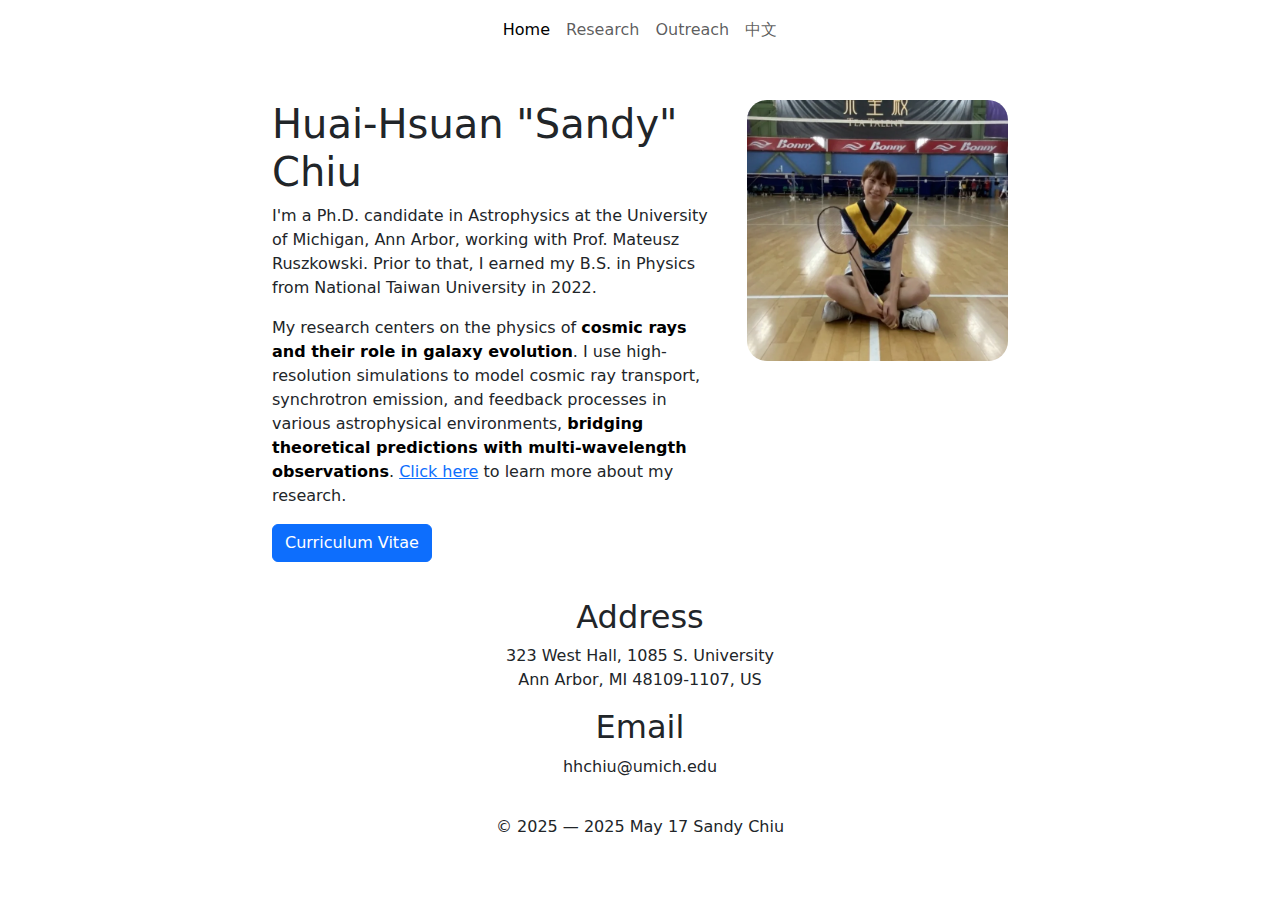
<file: index.html>
<!doctype html>
<html lang="en">
  <head>
    <meta charset="utf-8">
    <meta name="viewport" content="width=device-width, initial-scale=1">
    <title>Sandy Chiu</title>

    <link href="https://cdn.jsdelivr.net/npm/bootstrap@5.3.6/dist/css/bootstrap.min.css" rel="stylesheet">
    <link href="style.css" rel="stylesheet">
    <link rel="icon" href="icon.png" type="image/png">
    <meta name="google-site-verification" content="YoAnpOIpIAMqLJs_LPTR1D_HEUk_OE3XhFvVikikPFA" />
    <title>Sandy Chiu | Astrophysics PhD Candidate</title>
    <meta name="description" content="Personal website of Sandy Chiu, PhD candidate in astrophysics at the University of Michigan. Research in cosmic rays, galactic winds, and simulations.">
    <meta name="keywords" content="Sandy Chiu, astrophysics, cosmic rays, PhD, University of Michigan, simulations, research">
    <meta name="author" content="Sandy Chiu">
  </head>

  <body>

<nav class="navbar fixed-top navbar-expand-md">
  <div class="container">
    <button class="navbar-toggler ms-auto" type="button" data-bs-toggle="collapse" data-bs-target="#navbarSupportedContent"
      aria-controls="navbarSupportedContent" aria-expanded="false" aria-label="Toggle navigation">
      Menu
    </button>
    <div class="collapse navbar-collapse justify-content-center" id="navbarSupportedContent">
      <ul class="navbar-nav">
        <li class="nav-item">
          <a class="nav-link active" aria-current="page" href="index.html">Home</a>
        </li>
        <li class="nav-item">
          <a class="nav-link" href="research.html">Research</a>
        </li>
        <li class="nav-item">
          <a class="nav-link" href="outreach.html">Outreach</a>
        </li>
        <li class="nav-item">
          <a class="nav-link" href="chinese.html">中文</a>
        </li>
      </ul>
    </div>
  </div>
</nav>


    <div id="intro" class="first_section">
      <div class="container">
        <div class="row">
          <div class="col-lg-5 offset-lg-2">
            <h1>Huai-Hsuan "Sandy" Chiu</h1>
            <p>
              I'm a Ph.D. candidate in Astrophysics at the University of Michigan, Ann Arbor, working with Prof. Mateusz Ruszkowski. Prior to that, I earned my B.S. in Physics from National Taiwan University in 2022.
            </p>
            <p>
              My research centers on the physics of <t>cosmic rays and their role in galaxy evolution</t>. I use high-resolution simulations to model cosmic ray transport, synchrotron emission, and feedback processes in various astrophysical environments, <t>bridging theoretical predictions with multi-wavelength observations</t>. <a href="#research">Click here</a> to learn more about my research.
            </p>
            <p>
              <a class="btn btn-primary" href="cv.pdf" role="button">Curriculum Vitae</a>
            </p>
          </div>
          <div class="col-lg-3">
            <img src="self.png" alt="head" class="img-fluid" style="border-radius: 20px">
          </div>
        </div>
      </div>
    </div>


    <div id="contact" class="section">
      <div class="container">
        <div class="row">
          <div class="col-lg-8 offset-lg-2 text-center">
            <h2>Address</h2>
            <p>323 West Hall, 1085 S. University<br/> Ann Arbor, MI 48109-1107, US</p>
            <h2>Email</h2>
            <p>hhchiu@umich.edu</p>
          </div>
        </div>
      </div>
    </div>

    <div id="copyrights" class="section">
      <div class="container">
        <div class="col-lg-8 offset-lg-2 text-center">
          <p>&copy; 2025 &mdash; 2025 May 17 Sandy Chiu</p>
        </div>
      </div>
    </div>

    <script src="https://cdn.jsdelivr.net/npm/bootstrap@5.3.6/dist/js/bootstrap.bundle.min.js"></script>
      
  </body>
</html>
</file>
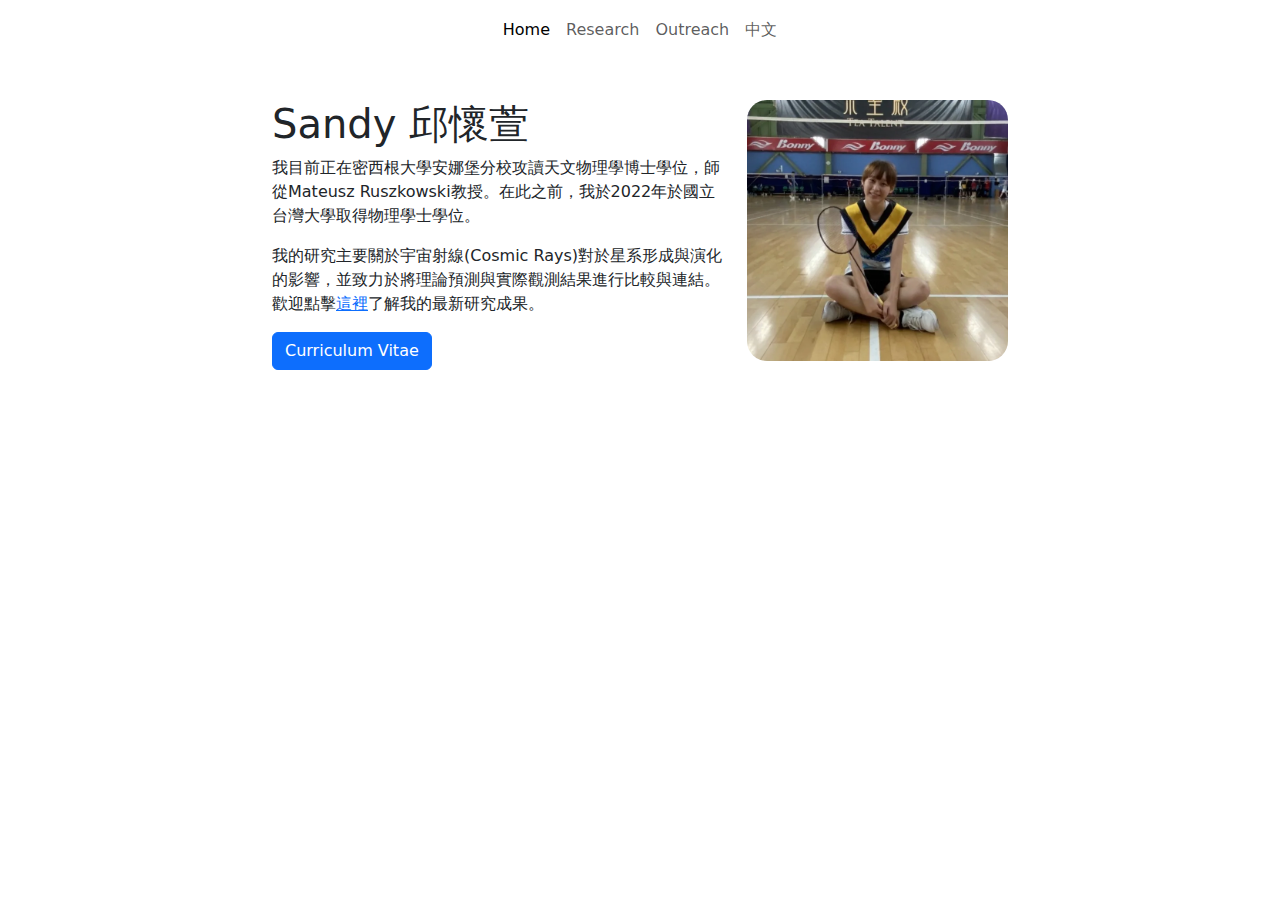
<file: chinese.html>
<!doctype html>
<html lang="en">
  <head>
    <meta charset="utf-8">
    <meta name="viewport" content="width=device-width, initial-scale=1">
    <title>Sandy Chiu</title>

    <link href="https://cdn.jsdelivr.net/npm/bootstrap@5.3.6/dist/css/bootstrap.min.css" rel="stylesheet">
    <link href="style.css" rel="stylesheet">
    <link rel="icon" href="icon.png" type="image/png">
  </head>

<body>

<nav class="navbar fixed-top navbar-expand-md">
      <div class="container">
        <button class="navbar-toggler ms-auto" type="button" data-bs-toggle="collapse" data-bs-target="#navbarSupportedContent" aria-controls="navbarSupportedContent" aria-expanded="false" aria-label="Toggle navigation">Menu</button>
        <div class="collapse navbar-collapse justify-content-center" id="navbarSupportedContent">
          <ul class="navbar-nav">
            <a class="nav-link active" aria-current="page" href="index.html">Home</a>
            <a class="nav-link" href="research.html">Research</a>
            <a class="nav-link" href="outreach.html">Outreach</a>
            <a class="nav-link" href="chinese.html">中文</a>
          </ul>
        </div>
      </div>
</nav>

<div id="intro" class="first_section">
      <div class="container">
        <div class="row">
          <div class="col-lg-5 offset-lg-2">
            <h1>Sandy 邱懷萱</h1>
            <p>
            我目前正在密西根大學安娜堡分校攻讀天文物理學博士學位，師從Mateusz Ruszkowski教授。在此之前，我於2022年於國立台灣大學取得物理學士學位。
            <p>
            我的研究主要關於宇宙射線(Cosmic Rays)對於星系形成與演化的影響，並致力於將理論預測與實際觀測結果進行比較與連結。歡迎點擊<a href="research.html">這裡</a>了解我的最新研究成果。
            </p>
            </p>
            <p>
              <a class="btn btn-primary" href="cv.pdf" role="button">Curriculum Vitae</a>
            </p>
          </div>
          <div class="col-lg-3">
            <img src="self.png" alt="head" class="img-fluid" style="border-radius: 20px">
          </div>
        </div>
      </div>
    </div>



</body>
</html>
</file>
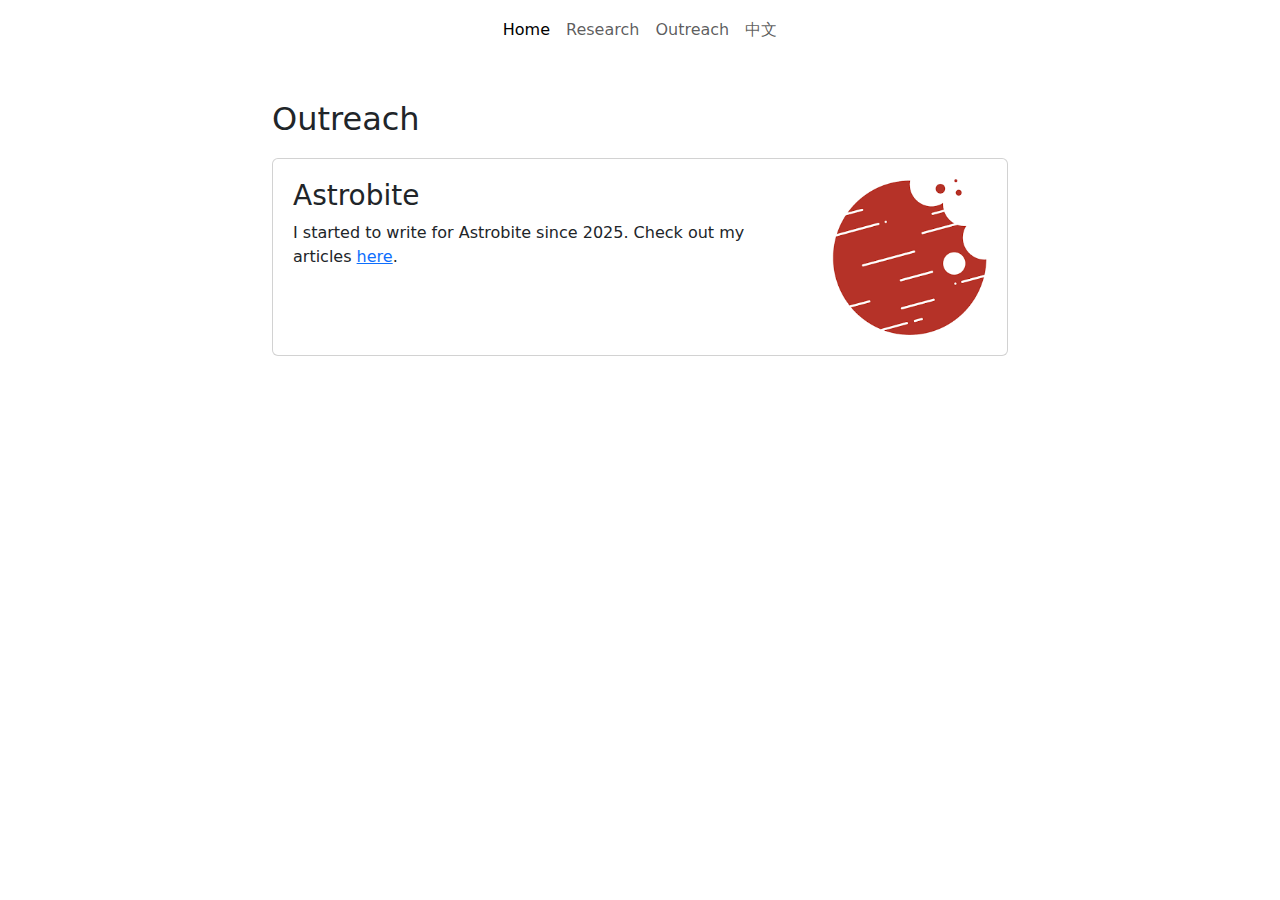
<file: outreach.html>
<!doctype html>
<html lang="en">
  <head>
    <meta charset="utf-8">
    <meta name="viewport" content="width=device-width, initial-scale=1">
    <title>Sandy Chiu</title>

    <link href="https://cdn.jsdelivr.net/npm/bootstrap@5.3.6/dist/css/bootstrap.min.css" rel="stylesheet">
    <link href="style.css" rel="stylesheet">
    <link rel="icon" href="icon.png" type="image/png">
  </head>

<body>

<nav class="navbar fixed-top navbar-expand-md">
  <div class="container">
    <button class="navbar-toggler ms-auto" type="button" data-bs-toggle="collapse" data-bs-target="#navbarSupportedContent"
      aria-controls="navbarSupportedContent" aria-expanded="false" aria-label="Toggle navigation">
      Menu
    </button>
    <div class="collapse navbar-collapse justify-content-center" id="navbarSupportedContent">
      <ul class="navbar-nav">
        <li class="nav-item">
          <a class="nav-link active" aria-current="page" href="index.html">Home</a>
        </li>
        <li class="nav-item">
          <a class="nav-link" href="research.html">Research</a>
        </li>
        <li class="nav-item">
          <a class="nav-link" href="outreach.html">Outreach</a>
        </li>
        <li class="nav-item">
          <a class="nav-link" href="chinese.html">中文</a>
        </li>
      </ul>
    </div>
  </div>
</nav>

    <div id="outreach" class="first_section">
      <div class="container">
        <div class="row">
          <div class="col-lg-8 offset-lg-2">
            <h2>Outreach</h2>

            <div class="card">
              <div class="row">
                <div class="col-lg-9">
                  <h3>Astrobite</h3>
                  <p>
                    I started to write for Astrobite since 2025. Check out my articles <a href="https://astrobites.org/author/schiu/">here</a>. 
                  </p>
                </div>
                <div class="col-lg-3">
                  <img width=100% src="astrobite.png" alt="logo">
                </div>
              </div>
            </div>

          </div>
        </div>
      </div>
    </div>

<script src="https://cdn.jsdelivr.net/npm/bootstrap@5.3.0/dist/js/bootstrap.bundle.min.js"></script>

</body>
</html>
</file>
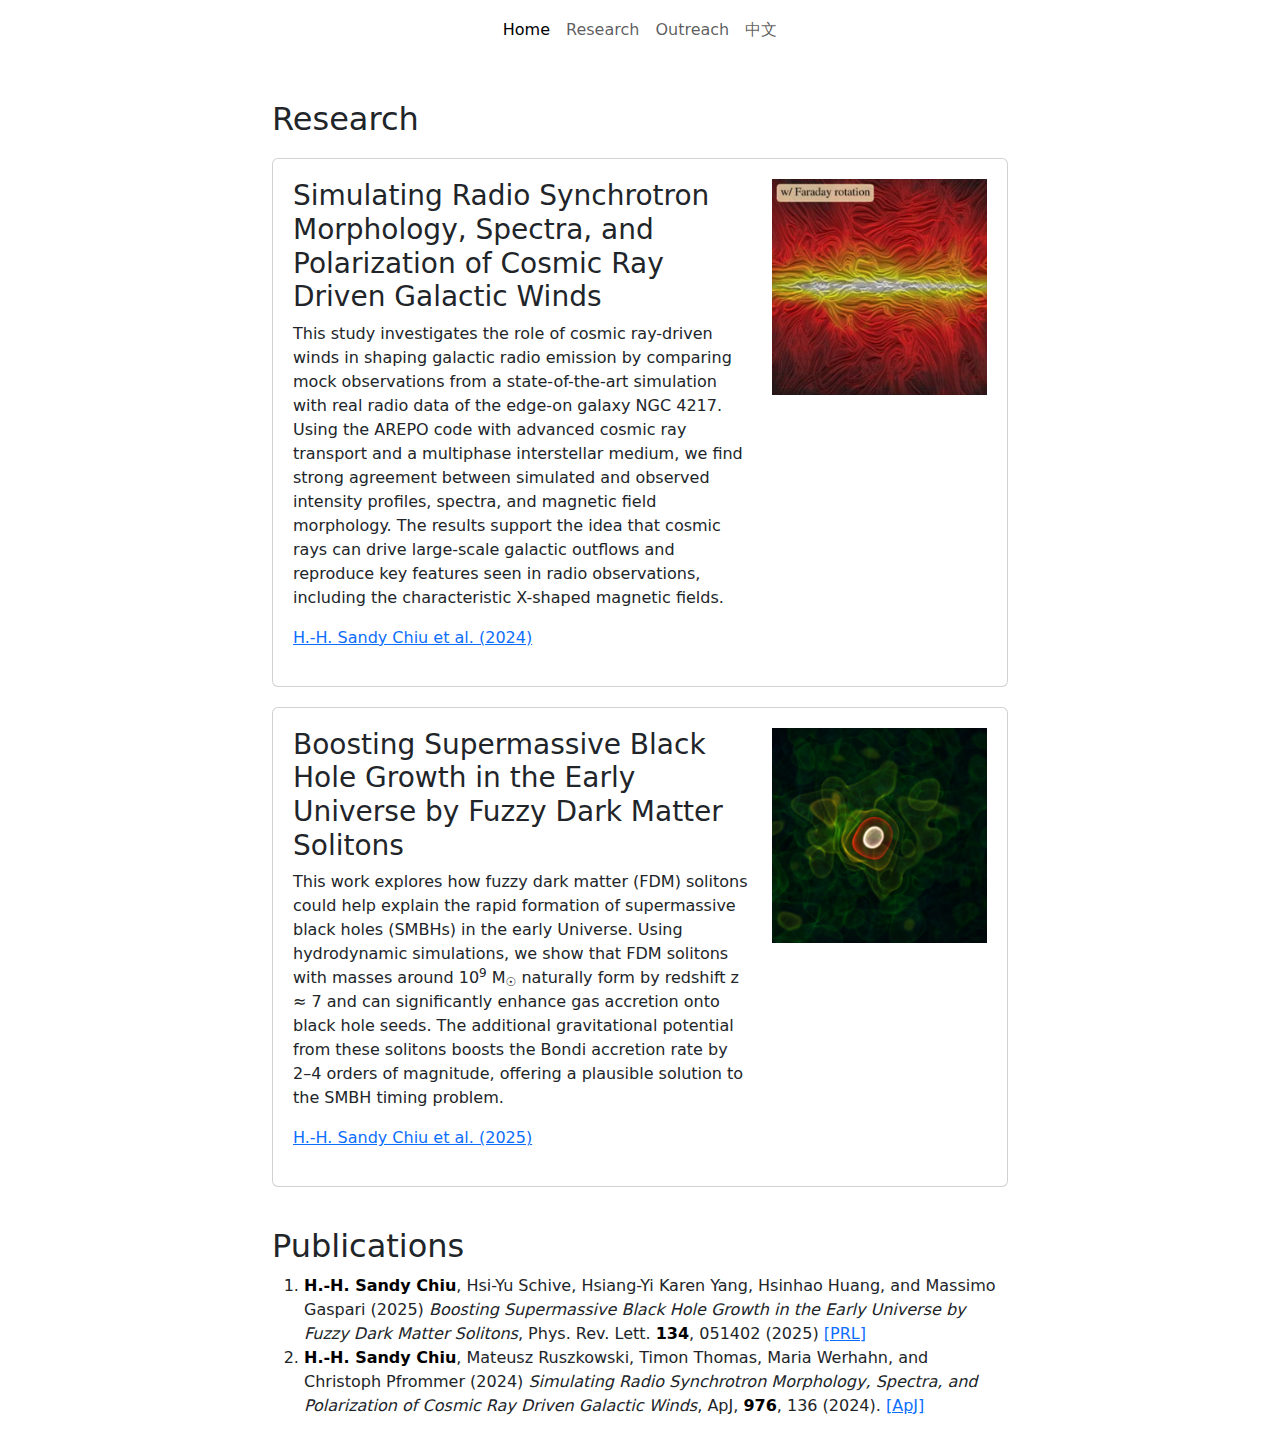
<file: research.html>
<!doctype html>
<html lang="en">
<head>
    <meta charset="utf-8">
    <meta name="viewport" content="width=device-width, initial-scale=1">
    <title>Sandy Chiu</title>

    <link href="https://cdn.jsdelivr.net/npm/bootstrap@5.3.6/dist/css/bootstrap.min.css" rel="stylesheet">
    <link href="style.css" rel="stylesheet">
    <link rel="icon" href="icon.png" type="image/png">
  </head>

<body class="d-flex flex-column min-vh-100">

<nav class="navbar fixed-top navbar-expand-md">
  <div class="container">
    <button class="navbar-toggler ms-auto" type="button" data-bs-toggle="collapse" data-bs-target="#navbarSupportedContent"
      aria-controls="navbarSupportedContent" aria-expanded="false" aria-label="Toggle navigation">
      Menu
    </button>
    <div class="collapse navbar-collapse justify-content-center" id="navbarSupportedContent">
      <ul class="navbar-nav">
        <li class="nav-item">
          <a class="nav-link active" aria-current="page" href="index.html">Home</a>
        </li>
        <li class="nav-item">
          <a class="nav-link" href="research.html">Research</a>
        </li>
        <li class="nav-item">
          <a class="nav-link" href="outreach.html">Outreach</a>
        </li>
        <li class="nav-item">
          <a class="nav-link" href="chinese.html">中文</a>
        </li>
      </ul>
    </div>
  </div>
</nav>


<div id="research" class="first_section">
      <div class="container">
        <div class="row">
          <div class="col-lg-8 offset-lg-2">
            <h2>Research</h2>

            <div class="card">
                <div class="row">
                <div class="col-lg-8">
                  <h3>Simulating Radio Synchrotron Morphology, Spectra, and Polarization of Cosmic Ray Driven Galactic Winds</h3>
                  <p>
                  This study investigates the role of cosmic ray-driven winds in shaping galactic radio emission by comparing mock observations from a state-of-the-art simulation with real radio data of the edge-on galaxy NGC 4217. Using the AREPO code with advanced cosmic ray transport and a multiphase interstellar medium, we find strong agreement between simulated and observed intensity profiles, spectra, and magnetic field morphology. The results support the idea that cosmic rays can drive large-scale galactic outflows and reproduce key features seen in radio observations, including the characteristic X-shaped magnetic fields.
                  </p>
                  <p>
                  <a class="card-link" href="https://iopscience.iop.org/article/10.3847/1538-4357/ad84e9" role="button">H.-H. Sandy Chiu et al. (2024)</a>
                  </p>
                </div>
                <div class="col-lg-4">
                  <img width=100% src="cr_outflow.png" alt="head">
                </div>
              </div>
            </div>

            <div class="card">
              <div class="row">
                <div class="col-lg-8">
                  <h3>Boosting Supermassive Black Hole Growth in the Early Universe by Fuzzy Dark Matter Solitons</h3>
                  <p>
                  This work explores how fuzzy dark matter (FDM) solitons could help explain the rapid formation of supermassive black holes (SMBHs) in the early Universe. Using hydrodynamic simulations, we show that FDM solitons with masses around 10<sup>9</sup> M<sub>&#9737;</sub> naturally form by redshift z ≈ 7 and can significantly enhance gas accretion onto black hole seeds. The additional gravitational potential from these solitons boosts the Bondi accretion rate by 2&ndash;4 orders of magnitude, offering a plausible solution to the SMBH timing problem.                  
                  </p>
                  <p>
                    <a class="card-link" href="https://journals.aps.org/prl/abstract/10.1103/PhysRevLett.134.051402" role="button">H.-H. Sandy Chiu et al. (2025)</a>
                  </p>
                </div>
                <div class="col-lg-4">
                  <img width=100% src="fdm_soliton1.png" alt="head">
                </div>
              </div>
            </div>

          </div>
        </div>
      </div>
</div>

<div id="publications" class="section">
      <div class="container">
        <div class="row">
          <div class="col-lg-8 offset-lg-2">
            <h2>Publications</h2>
            <ol>

              <li>
                <t>H.-H. Sandy Chiu</t>, Hsi-Yu Schive, Hsiang-Yi Karen Yang, Hsinhao Huang, and Massimo Gaspari (2025)
                <i>Boosting Supermassive Black Hole Growth in the Early Universe by Fuzzy Dark Matter Solitons</i>, Phys. Rev. Lett. <t>134</t>, 051402 (2025) <a href="[https://journals.aps.org/prl/abstract/10.1103/PhysRevLett.134.051402]">[PRL]</a>
              </li>

              <li>
                <t>H.-H. Sandy Chiu</t>, Mateusz Ruszkowski, Timon Thomas, Maria Werhahn, and Christoph Pfrommer (2024)
                <i>Simulating Radio Synchrotron Morphology, Spectra, and Polarization of Cosmic Ray Driven Galactic Winds</i>, ApJ, <t>976</t>, 136 (2024). <a href="https://iopscience.iop.org/article/10.3847/1538-4357/ad84e9">[ApJ]</a>
              </li>

            </ol>
          </div>
        </div>
      </div>
    </div>


<script src="https://cdn.jsdelivr.net/npm/bootstrap@5.3.0/dist/js/bootstrap.bundle.min.js"></script>

</body>
</html>
</file>
<file: style.css>
t {
  color: black;
  font-weight: 600;
}

.navbar {
  padding: 10px;
  background-color: white;
}

.first_section {
  margin-top: 100px;
  margin-bottom: 20px;
  padding-left: 20px;
  padding-right: 20px;
  width: 100%;
}

.section {
  margin-top: 0px;
  margin-bottom: 20px;
  padding-left: 20px;
  padding-right: 20px;
  width: 100%;
  scroll-margin-top: 100px;
}

.card {
  margin-top: 20px;
  margin-bottom: 20px;
  padding: 20px;
}
</file>
